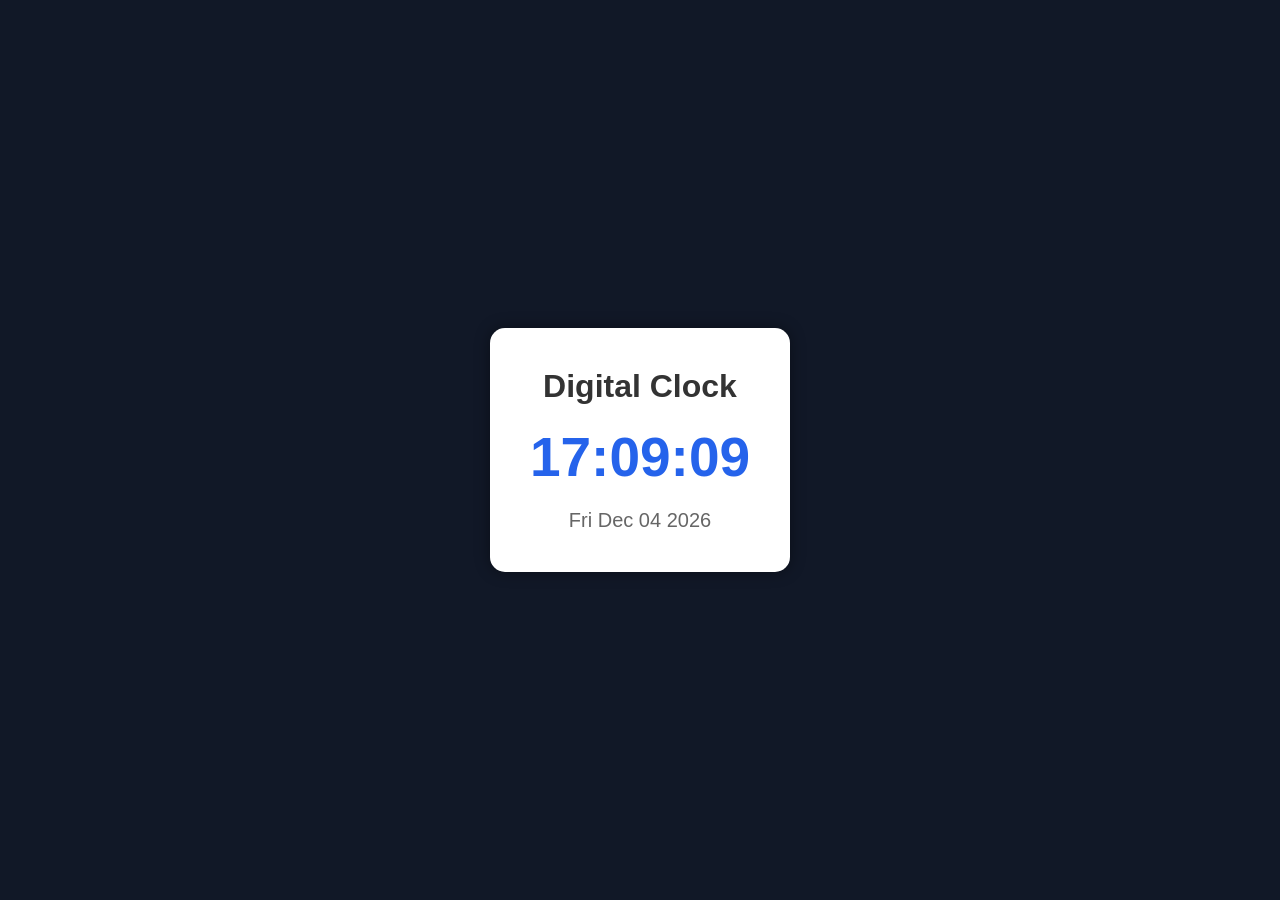
<file: index.html>
<!DOCTYPE html>
<html lang="en">
<head>
    <meta charset="UTF-8">
    <meta name="viewport" content="width=device-width, initial-scale=1.0">
    <title>Digital Clock</title>
    <link rel="stylesheet" href="style.css">
</head>
<body>

<div class="container">
    <h1>Digital Clock</h1>

    <div id="clock">
        00:00:00
    </div>

    <p id="date"></p>
</div>

<script src="script.js"></script>
</body>
</html>
</file>
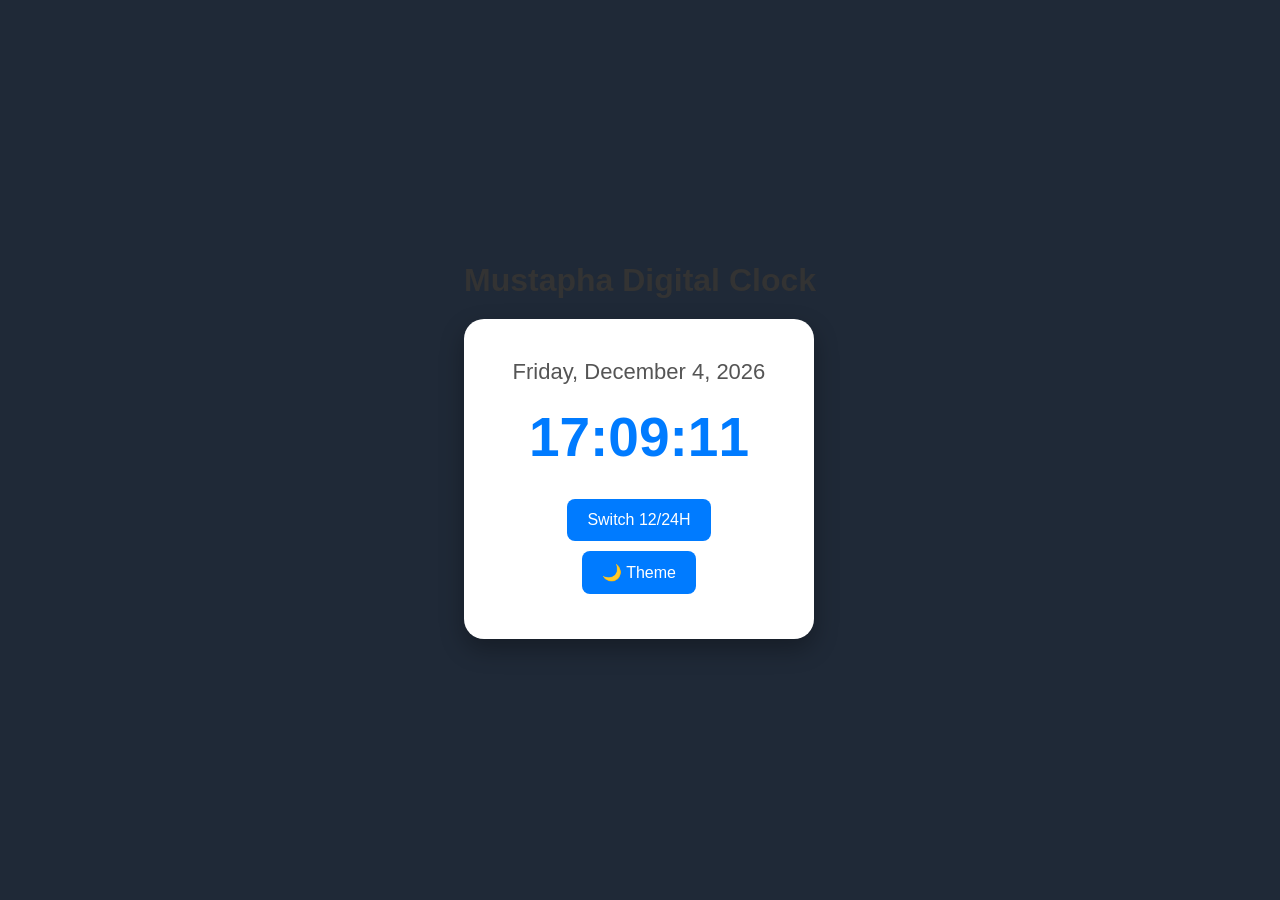
<file: clock.html>
<!DOCTYPE html>
<html lang="en">
<head>
<meta charset="UTF-8">
<meta name="viewport" content="width=device-width, initial-scale=1.0">
<title>Interactive Digital Clock</title>
<link rel="stylesheet" href="clock.css">
</head>
<body>

<div class="container">

<h1>Mustapha Digital Clock</h1>

<div class="clock-box">

<div id="date"></div>

<div id="clock">
00:00:00
</div>

<div class="buttons">

<button onclick="toggleFormat()">
Switch 12/24H
</button>

<button onclick="toggleTheme()">
🌙 Theme
</button>

</div>

</div>

</div>

<script src="clock.js"></script>

</body>
</html>
</file>
<file: style.css>
*{
    margin:0;
    padding:0;
    box-sizing:border-box;
    font-family:Arial, Helvetica, sans-serif;
}

body{
    background:#111827;
    display:flex;
    justify-content:center;
    align-items:center;
    height:100vh;
}

.container{
    background:white;
    padding:40px;
    border-radius:15px;
    text-align:center;
    box-shadow:0 0 15px rgba(0,0,0,.4);
}

h1{
    color:#333;
    margin-bottom:20px;
}

#clock{
    font-size:55px;
    font-weight:bold;
    color:#2563eb;
}

#date{
    margin-top:20px;
    color:#666;
    font-size:20px;
}
</file>
<file: clock.css>
*{
margin:0;
padding:0;
box-sizing:border-box;
font-family:Arial,sans-serif;
}

body{
display:flex;
justify-content:center;
align-items:center;
height:100vh;
background:#1f2937;
transition:.5s;
}

.container{
text-align:center;
}

.clock-box{
background:white;
padding:40px;
border-radius:20px;
box-shadow:0 10px 25px rgba(0,0,0,.3);
width:350px;
}

h1{
margin-bottom:20px;
color:#333;
}

#date{
font-size:22px;
margin-bottom:20px;
color:#555;
}

#clock{
font-size:55px;
font-weight:bold;
color:#007BFF;
margin-bottom:25px;
animation:pulse 1s infinite;
}

@keyframes pulse{
0%{transform:scale(1);}
50%{transform:scale(1.05);}
100%{transform:scale(1);}
}

.buttons button{
padding:12px 20px;
margin:5px;
border:none;
border-radius:8px;
cursor:pointer;
font-size:16px;
background:#007BFF;
color:white;
transition:.3s;
}

.buttons button:hover{
background:#0056b3;
}

.dark{
background:#111827;
}

.dark .clock-box{
background:#222;
}

.dark h1,
.dark #date{
color:white;
}

.dark #clock{
color:#00ffcc;
}
</file>
